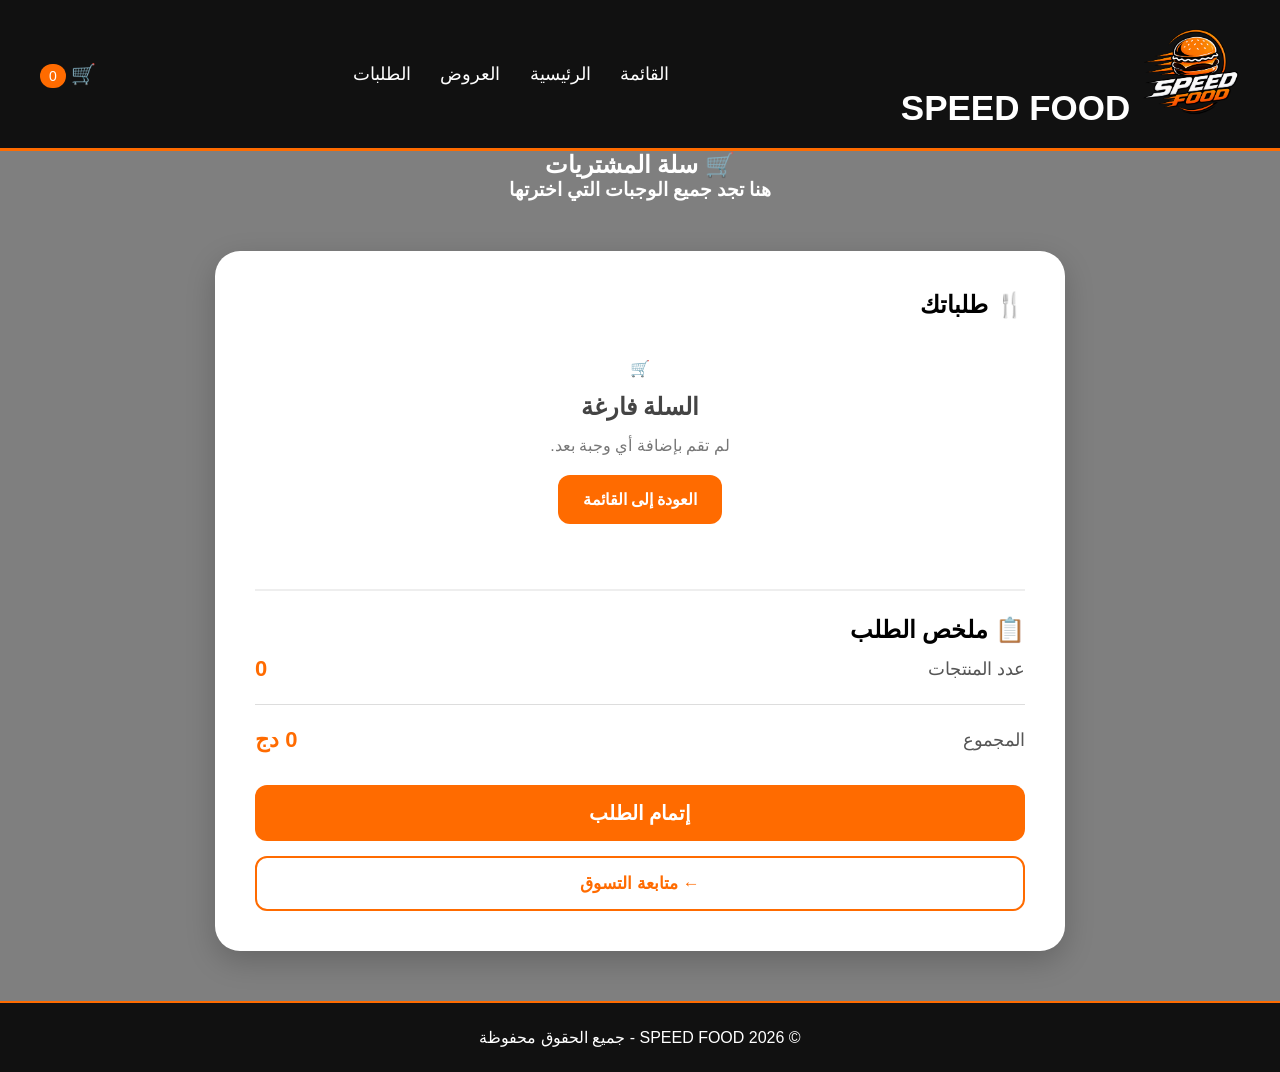
<file: cart.html>
<!DOCTYPE html>
<html lang="ar" dir="rtl">

<head>

    <meta charset="UTF-8">

    <meta name="viewport" content="width=device-width, initial-scale=1.0">

    <title>SPEED FOOD | سلة المشتريات</title>

<link rel="stylesheet" href="cart.css">

</head>

<body>

<!-- ================= HEADER ================= -->

<header>

    <div class="top-bar">

       <div class="logo">
            <img src="../1.png" alt="" width="100px">
             <span>SPEED FOOD</span>
        </div>

        <nav>

            
            <a href="menu.html">القائمة</a>
            <a href="index.html">الرئيسية</a>
            <a href="offers.html">العروض</a>
            <a href="order.html">الطلبات</a>
        </nav>

        <div class="cart">
            🛒
            <span id="cart-count">0</span>
        </div>

    </div>

</header>


<!-- ================= TITLE ================= -->

<section class="title">

    <h1>🛒 سلة المشتريات</h1>

   <h3>
        هنا تجد جميع الوجبات التي اخترتها
   </h3>

</section>


<!-- ================= CART ================= -->

<section class="cart-page">

    <div class="cart-container">

        <!-- المنتجات -->

        <div class="cart-list">

            <h2>🍴 طلباتك</h2>

            <div id="cartItems">

                <!-- المنتجات تظهر هنا بواسطة JavaScript -->

            </div>

            <div id="emptyCart">

                🛒

                <h2>
                    السلة فارغة
                </h2>

                <p>
                    لم تقم بإضافة أي وجبة بعد.
                </p>

                <a href="menu.html">
                    العودة إلى القائمة
                </a>

            </div>

        </div>


        <!-- ملخص الطلب -->

        <div class="cart-summary">

            <h2>
                📋 ملخص الطلب
            </h2>

            <div class="summary-row">

                <span>
                    عدد المنتجات
                </span>

                <strong id="summary-count">
                    0
                </strong>

            </div>

            <div class="summary-line"></div>

            <div class="summary-row total">

                <span>
                    المجموع
                </span>

                <strong id="cart-total-price">
                    0 دج
                </strong>

            </div>

            <button
                class="checkout-btn"
                onclick="goToOrder()">

                إتمام الطلب

            </button>

            <a
                href="menu.html"
                class="continue-btn">

                ← متابعة التسوق

            </a>

        </div>

    </div>

</section>


<!-- ================= FOOTER ================= -->

<footer>

    © 2026 SPEED FOOD - جميع الحقوق محفوظة

</footer>


<!-- ================= JAVASCRIPT ================= -->

<script src="script.js/mune.js"></script>


<script>

function updateCartPage() {

    let cart =
        JSON.parse(localStorage.getItem("technoCart")) || [];

    let box =
        document.getElementById("cartItems");

    let empty =
        document.getElementById("emptyCart");

    let count =
        document.getElementById("cart-count");

    let summaryCount =
        document.getElementById("summary-count");

    let totalElement =
        document.getElementById("cart-total-price");


    box.innerHTML = "";

    let total = 0;
    let products = 0;


    if (cart.length === 0) {

        empty.style.display = "block";

        summaryCount.innerHTML = "0";

        totalElement.innerHTML = "0 دج";

        count.innerHTML = "0";

        return;

    }


    empty.style.display = "none";


    cart.forEach(function(item) {

        let itemTotal =
            item.price * item.qty;

        total += itemTotal;

        products += item.qty;


        box.innerHTML += `

        <div class="cart-page-item">

            <div class="cart-info">

                <h3>
                    ${item.name}
                </h3>

                <p>
                    السعر:
                    ${item.price} دج
                </p>

            </div>


            <div class="cart-quantity">

                <button
                    onclick="pageIncrease(${item.id})">

                    +

                </button>

                <span>
                    ${item.qty}
                </span>

                <button
                    onclick="pageDecrease(${item.id})">

                    -

                </button>

            </div>


            <div class="cart-item-total">

                ${itemTotal.toLocaleString()} دج

            </div>


            <button
                class="remove-btn"
                onclick="pageRemove(${item.id})">

                🗑️

            </button>

        </div>

        `;

    });


    count.innerHTML = products;

    summaryCount.innerHTML = products;

    totalElement.innerHTML =
        total.toLocaleString() + " دج";

}


function pageIncrease(id) {

    let cart =
        JSON.parse(localStorage.getItem("technoCart")) || [];

    let product =
        cart.find(item => item.id == id);

    if (product) {

        product.qty++;

    }

    localStorage.setItem(
        "technoCart",
        JSON.stringify(cart)
    );

    updateCartPage();

}


function pageDecrease(id) {

    let cart =
        JSON.parse(localStorage.getItem("technoCart")) || [];

    let product =
        cart.find(item => item.id == id);

    if (!product) return;


    product.qty--;


    if (product.qty <= 0) {

        cart =
            cart.filter(item => item.id != id);

    }


    localStorage.setItem(
        "technoCart",
        JSON.stringify(cart)
    );

    updateCartPage();

}


function pageRemove(id) {

    let cart =
        JSON.parse(localStorage.getItem("technoCart")) || [];

    cart =
        cart.filter(item => item.id != id);


    localStorage.setItem(
        "technoCart",
        JSON.stringify(cart)
    );

    updateCartPage();

}


function goToOrder() {

    let cart =
        JSON.parse(localStorage.getItem("technoCart")) || [];


    if (cart.length === 0) {

        alert("السلة فارغة!");

        return;

    }


    window.location.href =
        "order.html";

}


updateCartPage();

</script>

</body>

</html>
</file>
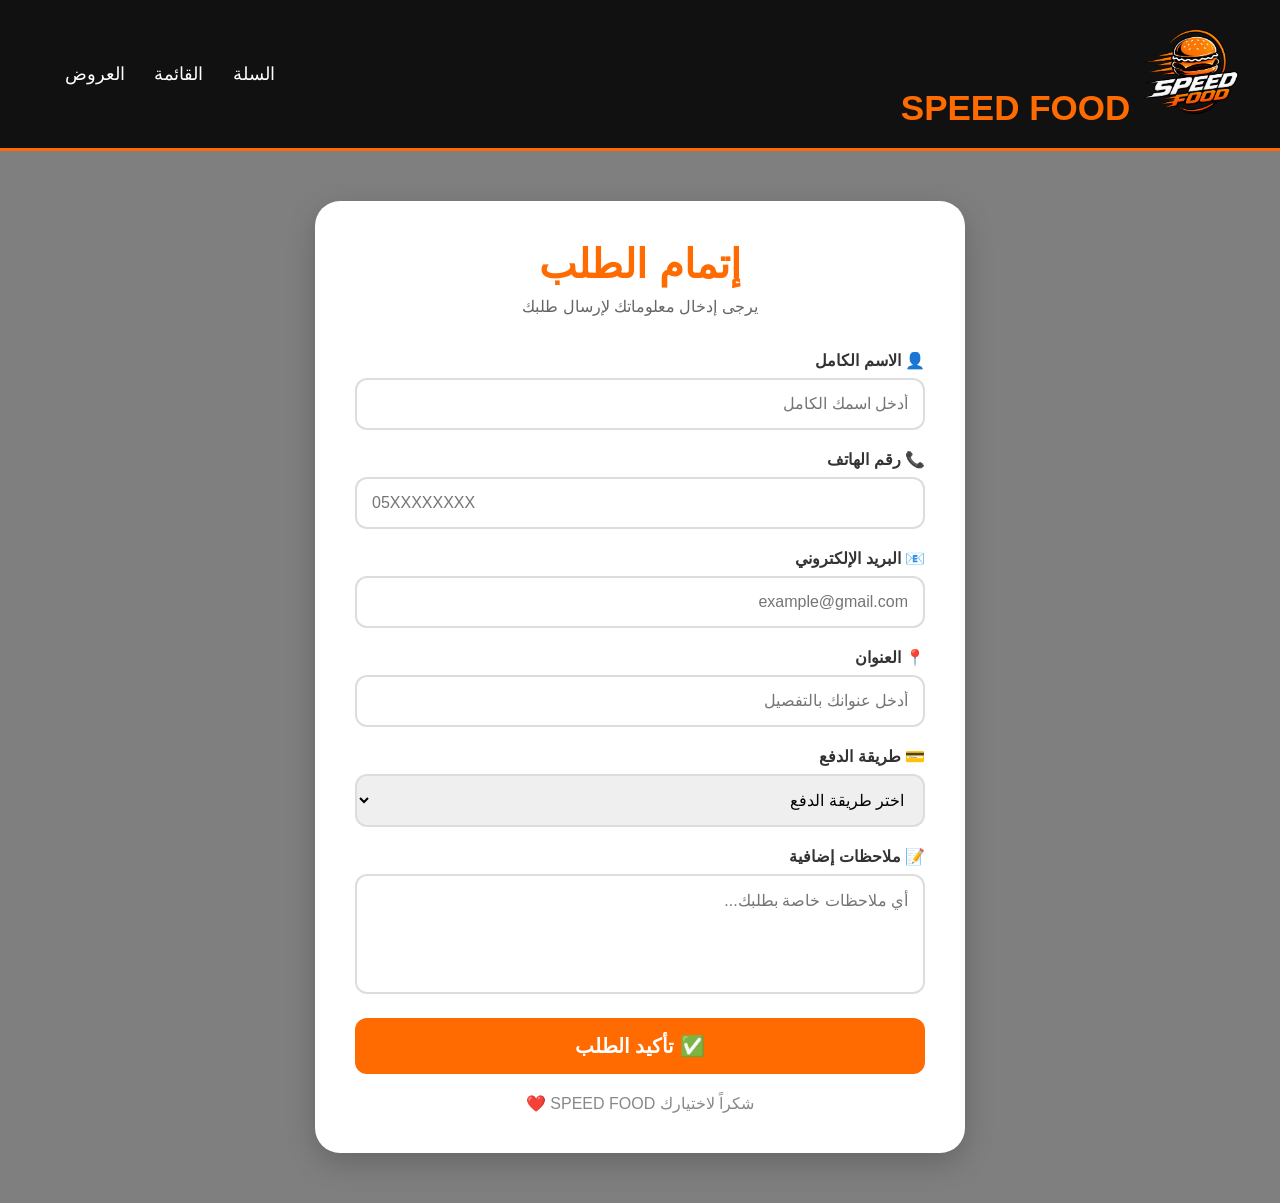
<file: order.html>
<!DOCTYPE html>
<html lang="ar" dir="rtl">
<head>
<meta charset="UTF-8">
<meta name="viewport" content="width=device-width, initial-scale=1.0">
<title>إتمام الطلب | SPEED FOOD</title>

<link rel="stylesheet" href="stayle.css/order.css">
</head>

<body>

<header>

   
    <div class="top-bar">
    <div class="logo">
            <img src="../1.png" alt="" width="100px">
             <span>SPEED FOOD</span>
        </div>
    <nav>
          <a href="cart.html">السلة</a>
        <a href="menu.html"> القائمة</a>
        <a href="offers.html"> العروض</a>
     
    </nav>
</div>
</header>

<div class="container">

    <h1> إتمام الطلب</h1>

    <p class="subtitle">
        يرجى إدخال معلوماتك لإرسال طلبك
    </p>

    <form onsubmit="sendOrder(event)">

        <div class="form-group">
            <label>👤 الاسم الكامل</label>
            <input type="text" placeholder="أدخل اسمك الكامل" required>
        </div>

        <div class="form-group">
            <label>📞 رقم الهاتف</label>
            <input type="tel" placeholder="05XXXXXXXX" required>
        </div>

        <div class="form-group">
            <label>📧 البريد الإلكتروني</label>
            <input type="email" placeholder="example@gmail.com">
        </div>

        <div class="form-group">
            <label>📍 العنوان</label>
            <input type="text" placeholder="أدخل عنوانك بالتفصيل" required>
        </div>

        <div class="form-group">
            <label>💳 طريقة الدفع</label>
            <select required>
                <option value="">اختر طريقة الدفع</option>
                <option>الدفع عند الاستلام</option>
                <option>بطاقة بنكية</option>
            </select>
        </div>

        <div class="form-group">
            <label>📝 ملاحظات إضافية</label>
            <textarea placeholder="أي ملاحظات خاصة بطلبك..."></textarea>
        </div>

        <button class="submit-btn" type="submit">
            ✅ تأكيد الطلب
        </button>

    </form>

    <p class="note">
        شكراً لاختيارك SPEED FOOD ❤️
    </p>

</div>



<script src="script.js/order.js"></script>
</body>
</html>
</file>
<file: cart.css>
*{
    margin:0;
    padding:0;
    box-sizing:border-box;
    font-family:Tahoma,sans-serif;
}

body{
    background:
    linear-gradient(rgba(0,0,0,.5), rgba(0,0,0,.5)),
    url("https://images.unsplash.com/photo-1565299624946-b28f40a0ae38?w=1200");
    min-height:100vh;
}




header{
    background:#111;
    padding:20px 40px;
    border-bottom:3px solid #ff6b00;
    position:sticky;
    top:0;
    z-index:1000;
}

.top-bar{
    display:flex;
    justify-content:space-between;
    align-items:center;
}

.logo{
    font-size:35px;
    font-weight:bold;
    color:#ff6b00;
}

.logo span{
    color:white;
}


/* ==============================
            MENU
============================== */

nav a{
    color:white;
    text-decoration:none;
    margin-left:25px;
    font-size:18px;
    transition:.3s;
}

nav a:hover{
    color:#ff6b00;
    box-shadow:0 0 25px rgba(255,107,0,.6);
}


/* ==============================
          CART PAGE
============================== */

.cart-container{
    max-width:850px;
    margin:50px auto;
    background:white;
    padding:40px;
    border-radius:25px;
    box-shadow:0 10px 30px rgba(0,0,0,0.2);
}

.cart-container h1{
    text-align:center;
    color:#ff6b00;
    margin-bottom:10px;
    font-size:40px;
}

.cart-subtitle{
    text-align:center;
    color:#666;
    margin-bottom:35px;
}
h1{
color: white;
display: flex;
justify-content: center;

}
h3{
color: white;
display: flex;
justify-content: center;
}


#cartItems{
    width:100%;
}

.cart-page-item{

    display:grid;

    grid-template-columns:1fr auto auto auto;

    align-items:center;

    gap:20px;

    padding:20px;

    margin-bottom:15px;

    border:2px solid #eee;

    border-radius:15px;

    background:#fafafa;

    transition:.3s;
}

.cart-page-item:hover{
    border-color:#ff6b00;
    box-shadow:0 0 12px rgba(255,107,0,.15);
}


/* اسم المنتج */

.cart-info h3{
    color:#333;
    font-size:19px;
    margin-bottom:8px;
}

.cart-info p{
    color:#777;
    font-size:14px;
}


/* ==============================
          QUANTITY
============================== */

.cart-quantity{
    display:flex;
    align-items:center;
    gap:10px;
}

.cart-quantity button{

    width:35px;
    height:35px;

    border:none;

    border-radius:8px;

    background:#ff6b00;

    color:white;

    font-size:20px;

    font-weight:bold;

    cursor:pointer;

    transition:.3s;
}

.cart-quantity button:hover{
    background:#e65f00;
    transform:scale(1.05);
}

.cart-quantity span{

    min-width:30px;

    text-align:center;

    font-size:18px;

    font-weight:bold;

    color:#333;
}


/* ==============================
          PRICE
============================== */

.cart-item-total{

    color:#ff6b00;

    font-size:18px;

    font-weight:bold;

    white-space:nowrap;
}


/* ==============================
          DELETE
============================== */

.remove-btn{

    width:40px;

    height:40px;

    border:none;

    border-radius:10px;

    background:#eee;

    color:#d63031;

    font-size:18px;

    cursor:pointer;

    transition:.3s;
}

.remove-btn:hover{

    background:#d63031;

    color:white;

}


/* ==============================
          EMPTY CART
============================== */

#emptyCart{

    display:none;

    text-align:center;

    padding:40px 20px;

    color:#777;
}

#emptyCart h2{

    margin:15px 0;

    color:#444;
}

#emptyCart a{

    display:inline-block;

    margin-top:20px;

    padding:15px 25px;

    background:#ff6b00;

    color:white;

    text-decoration:none;

    border-radius:12px;

    font-weight:bold;

    transition:.3s;
}

#emptyCart a:hover{

    background:#e65f00;

    transform:translateY(-3px);
}


/* ==============================
          SUMMARY
============================== */

.cart-summary{

    margin-top:25px;

    padding-top:25px;

    border-top:2px solid #eee;
}

.summary-row{

    display:flex;

    justify-content:space-between;

    align-items:center;

    padding:12px 0;

    color:#555;

    font-size:18px;
}

.summary-row strong{

    color:#ff6b00;

    font-size:22px;
}

.summary-line{

    height:1px;

    background:#ddd;

    margin:10px 0;
}


/* ==============================
       CHECKOUT BUTTON
============================== */

.checkout-btn{

    width:100%;

    padding:16px;

    border:none;

    border-radius:12px;

    background:#ff6b00;

    color:white;

    font-size:20px;

    font-weight:bold;

    cursor:pointer;

    transition:.3s;

    margin-top:20px;
}

.checkout-btn:hover{

    background:#e65f00;

    transform:translateY(-3px);
}


/* ==============================
       CONTINUE BUTTON
============================== */

.continue-btn{

    display:block;

    width:100%;

    text-align:center;

    padding:15px;

    margin-top:15px;

    border:2px solid #ff6b00;

    border-radius:12px;

    color:#ff6b00;

    text-decoration:none;

    font-size:17px;

    font-weight:bold;

    transition:.3s;
}

.continue-btn:hover{

    background:#ff6b00;

    color:white;

}


/* ==============================
            CART ICON
============================== */

.cart{

    color:white;

    font-size:20px;

    cursor:pointer;
}

#cart-count{

    background:#ff6b00;

    color:white;

    padding:4px 9px;

    border-radius:20px;

    font-size:14px;
}


/* ==============================
            FOOTER
============================== */

footer{

    text-align:center;

    color:white;

    padding:25px;

    margin-top:30px;

    background:#111;

    border-top:2px solid #ff6b00;
}


/* ==============================
          RESPONSIVE
============================== */

@media(max-width:768px){

    header{
        padding:20px;
    }

    .top-bar{
        flex-direction:column;
        gap:15px;
    }

    nav{
        text-align:center;
    }

    nav a{
        display:inline-block;
        margin:8px;
    }

    .cart-container{
        margin:20px;
        padding:25px;
    }

    .cart-container h1{
        font-size:30px;
    }

    .cart-page-item{

        grid-template-columns:1fr;

        text-align:center;

    }

    .cart-quantity{

        justify-content:center;

    }

    .cart-item-total{

        text-align:center;

    }

    .remove-btn{

        margin:auto;

    }

}
</file>
<file: stayle.css/order.css>
*{
    margin:0;
    padding:0;
    box-sizing:border-box;
    font-family:Tahoma,sans-serif;
}

body{
   background:
    linear-gradient(rgba(0,0,0,.5), rgba(0,0,0,.5)),
    url("https://images.unsplash.com/photo-1565299624946-b28f40a0ae38?w=1200");
    min-height:100vh;
}

header{

    background:#111;

    padding:20px 40px;

    border-bottom:3px solid #ff6b00;

    position:sticky;

    top:0;

    z-index:1000;

}

.top-bar{

    display:flex;

    justify-content:space-between;

    align-items:center;

}

.logo{

    font-size:35px;

    font-weight:bold;

    color:#ff6b00;

}

.logo span{

 color:#ff6b00;

}

/*==============================
           MENU
==============================*/

nav a{

    color:white;

    text-decoration:none;

    margin-left:25px;

    font-size:18px;

    transition:.3s;

}

nav a:hover{

    color:#ff6b00;
    box-shadow:0 0 25px rgba(255,107,0,.6);
}

/* صندوق الطلب */
.container{
    max-width:650px;
    margin:50px auto;
    background:white;
    padding:40px;
    border-radius:25px;
    box-shadow:0 10px 30px rgba(0,0,0,0.2);
}

.container h1{
    text-align:center;
    color:#ff6b00;
    margin-bottom:10px;
    font-size:40px;
}

.subtitle{
    text-align:center;
    color:#666;
    margin-bottom:35px;
}

.form-group{
    margin-bottom:20px;
}

label{
    display:block;
    margin-bottom:8px;
    font-weight:bold;
    color:#333;
}

input,
textarea,
select{
    width:100%;
    padding:15px;
    border:2px solid #ddd;
    border-radius:12px;
    font-size:16px;
    outline:none;
    transition:0.3s;
}

input:focus,
textarea:focus,
select:focus{
    border-color:#ff6b00;
    box-shadow:0 0 10px rgba(255,107,0,0.2);
}

textarea{
    resize:none;
    height:120px;
}

.submit-btn{
    width:100%;
    padding:16px;
    border:none;
    border-radius:12px;
    background:#ff6b00;
    color:white;
    font-size:20px;
    font-weight:bold;
    cursor:pointer;
    transition:0.3s;
}

.submit-btn:hover{
    background:#e65f00;
    transform:translateY(-3px);
}

.note{
    text-align:center;
    margin-top:20px;
    color:#888;
}


@media(max-width:768px){

    header{
        flex-direction:column;
    }

    nav{
        margin-top:15px;
        text-align:center;
    }

    nav a{
        display:inline-block;
        margin:8px;
    }

    .container{
        margin:20px;
        padding:25px;
    }
}
</file>
